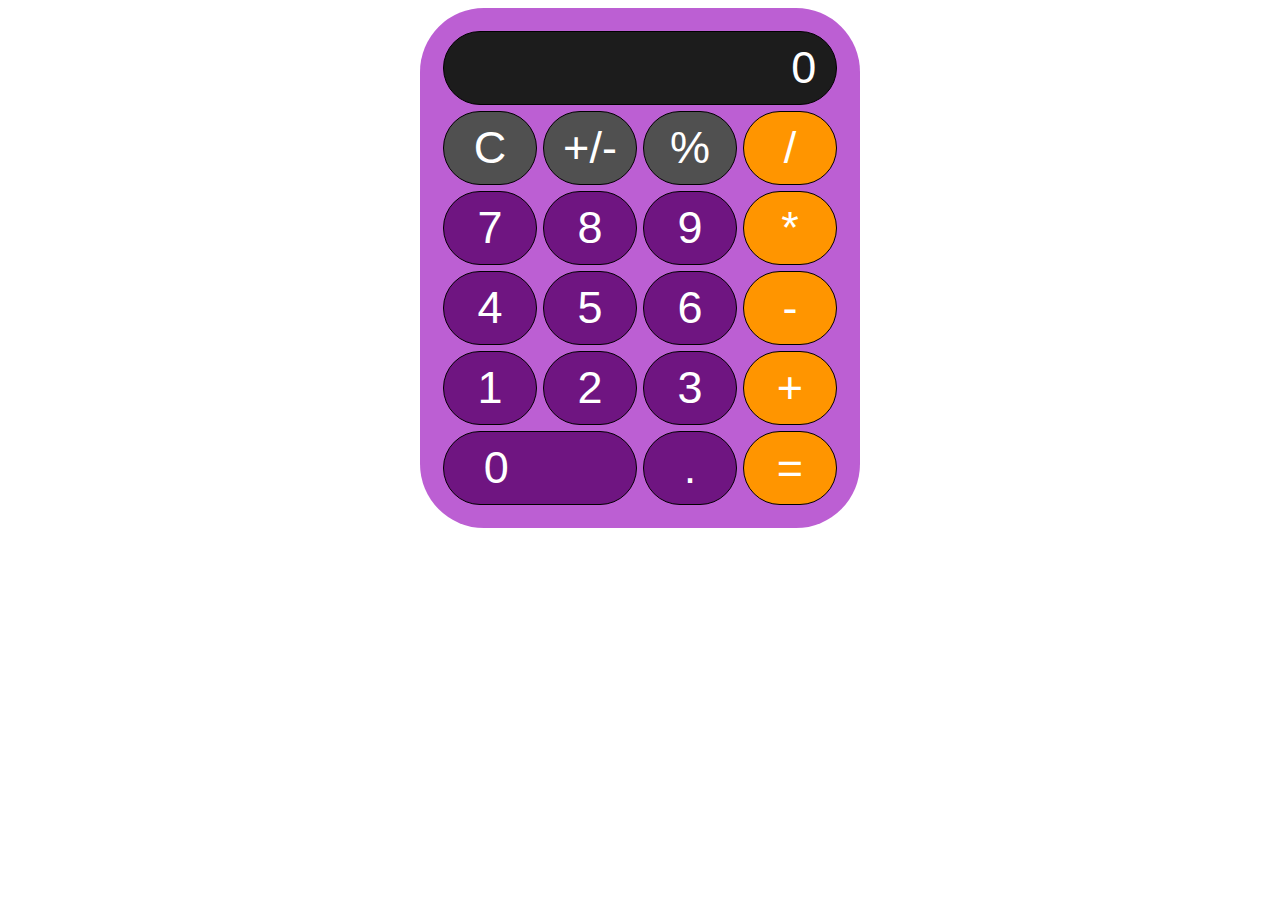
<file: CALCULATER/index.html>
<!DOCTYPE html>
<html>

<head>
  <meta charset="utf-8">
  <meta name="viewport" content="width=device-width">
  <title>CALCULATOR</title>
  <link href="style.css" rel="stylesheet" type="text/css" />
  <link href="utils.css" rel="stylesheet" type="text/css" />
</head>

<body>
  <div class="container flex flex-col items-center mx-auto m-w-20">
    <div class="parent">
      <div class="child output">0</div>
      <button class="child dark-gray">C</button>
      <button class="child dark-gray">+/-</button>
      <button class="child dark-gray">%</button>
      <button class="child orange">/</button>
      <button class="child">7</button>
      <button class="child">8</button>
      <button class="child">9</button>
      <button class="child orange">*</button>
      <button class="child">4</button>
      <button class="child">5</button>
      <button class="child">6</button>
      <button class="child orange">-</button>
      <button class="child">1</button>
      <button class="child">2</button>
      <button class="child">3</button>
      <button class="child orange">+</button>
      <button class="child zero">0</button>
      <button class="child">.</button>
      <button class="child orange">=</button>
  </div>
  <script src="script.js"></script>
</body>

</html>
</file>
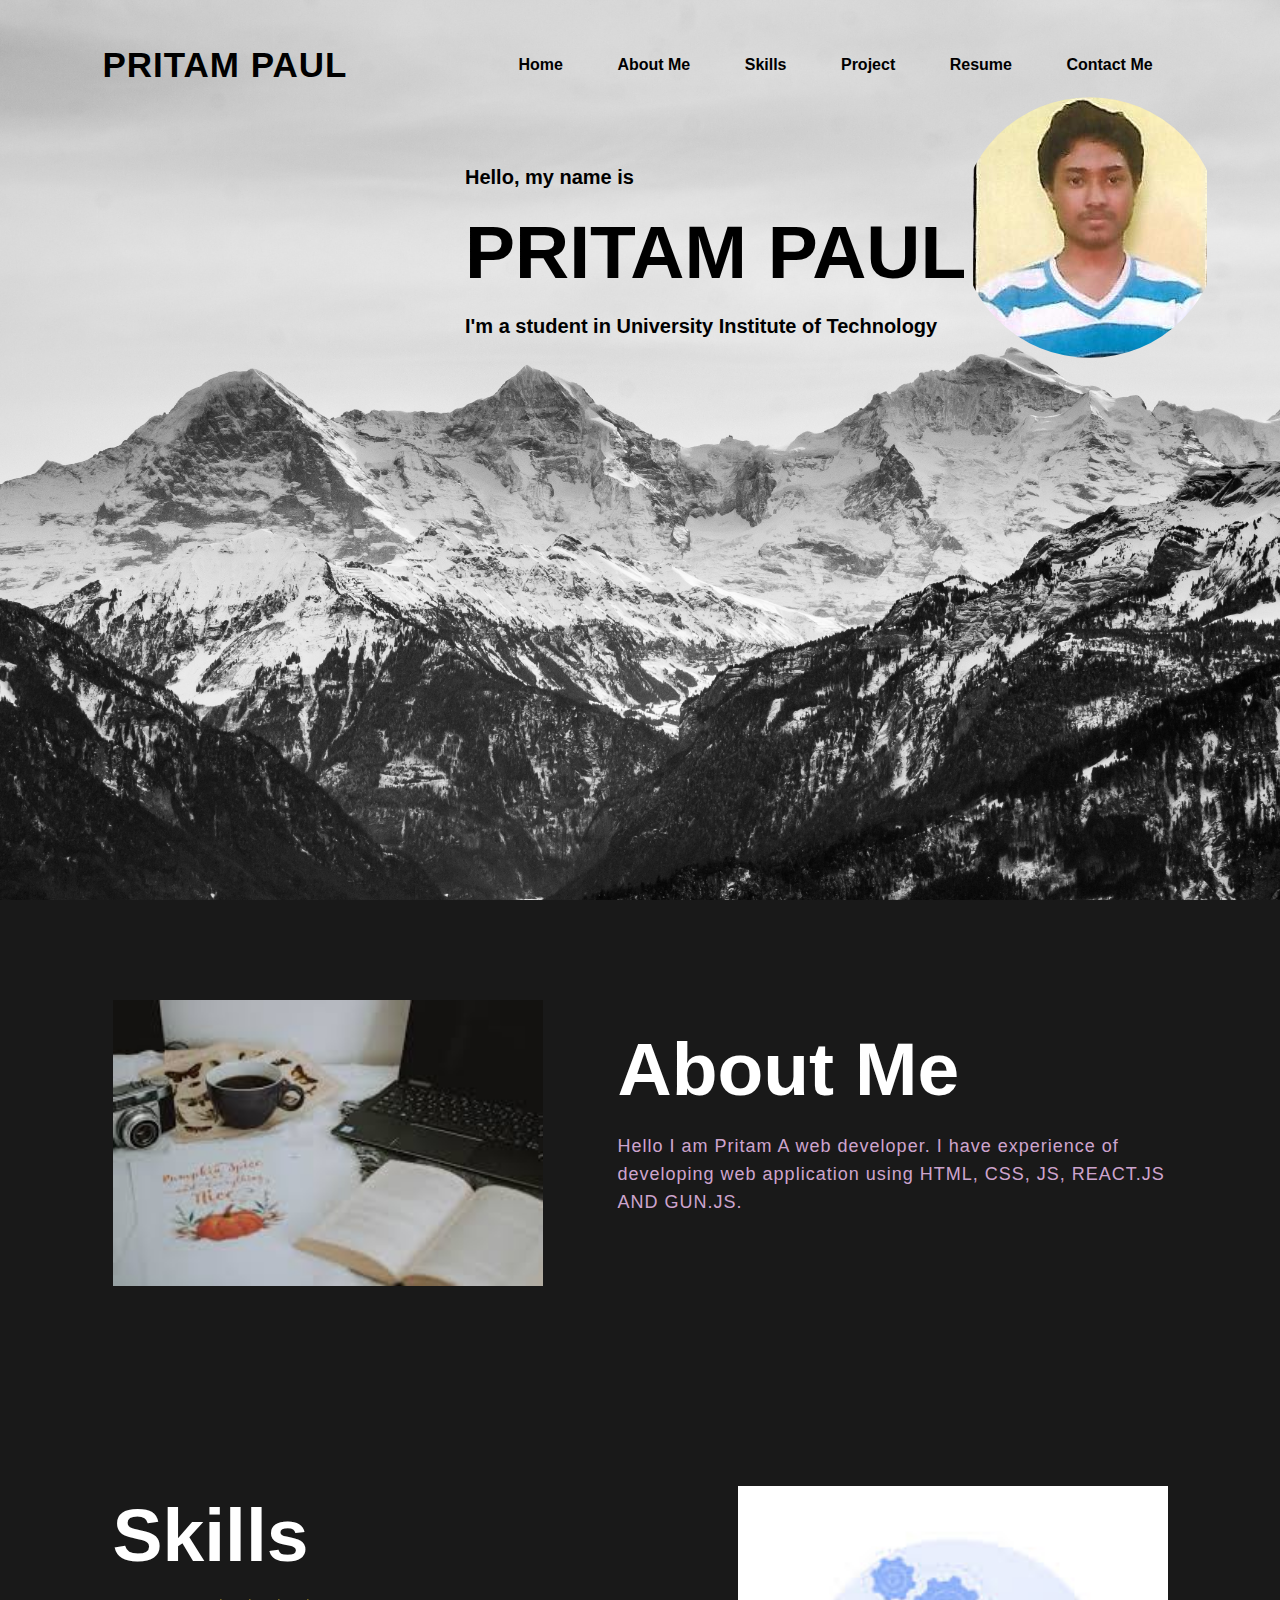
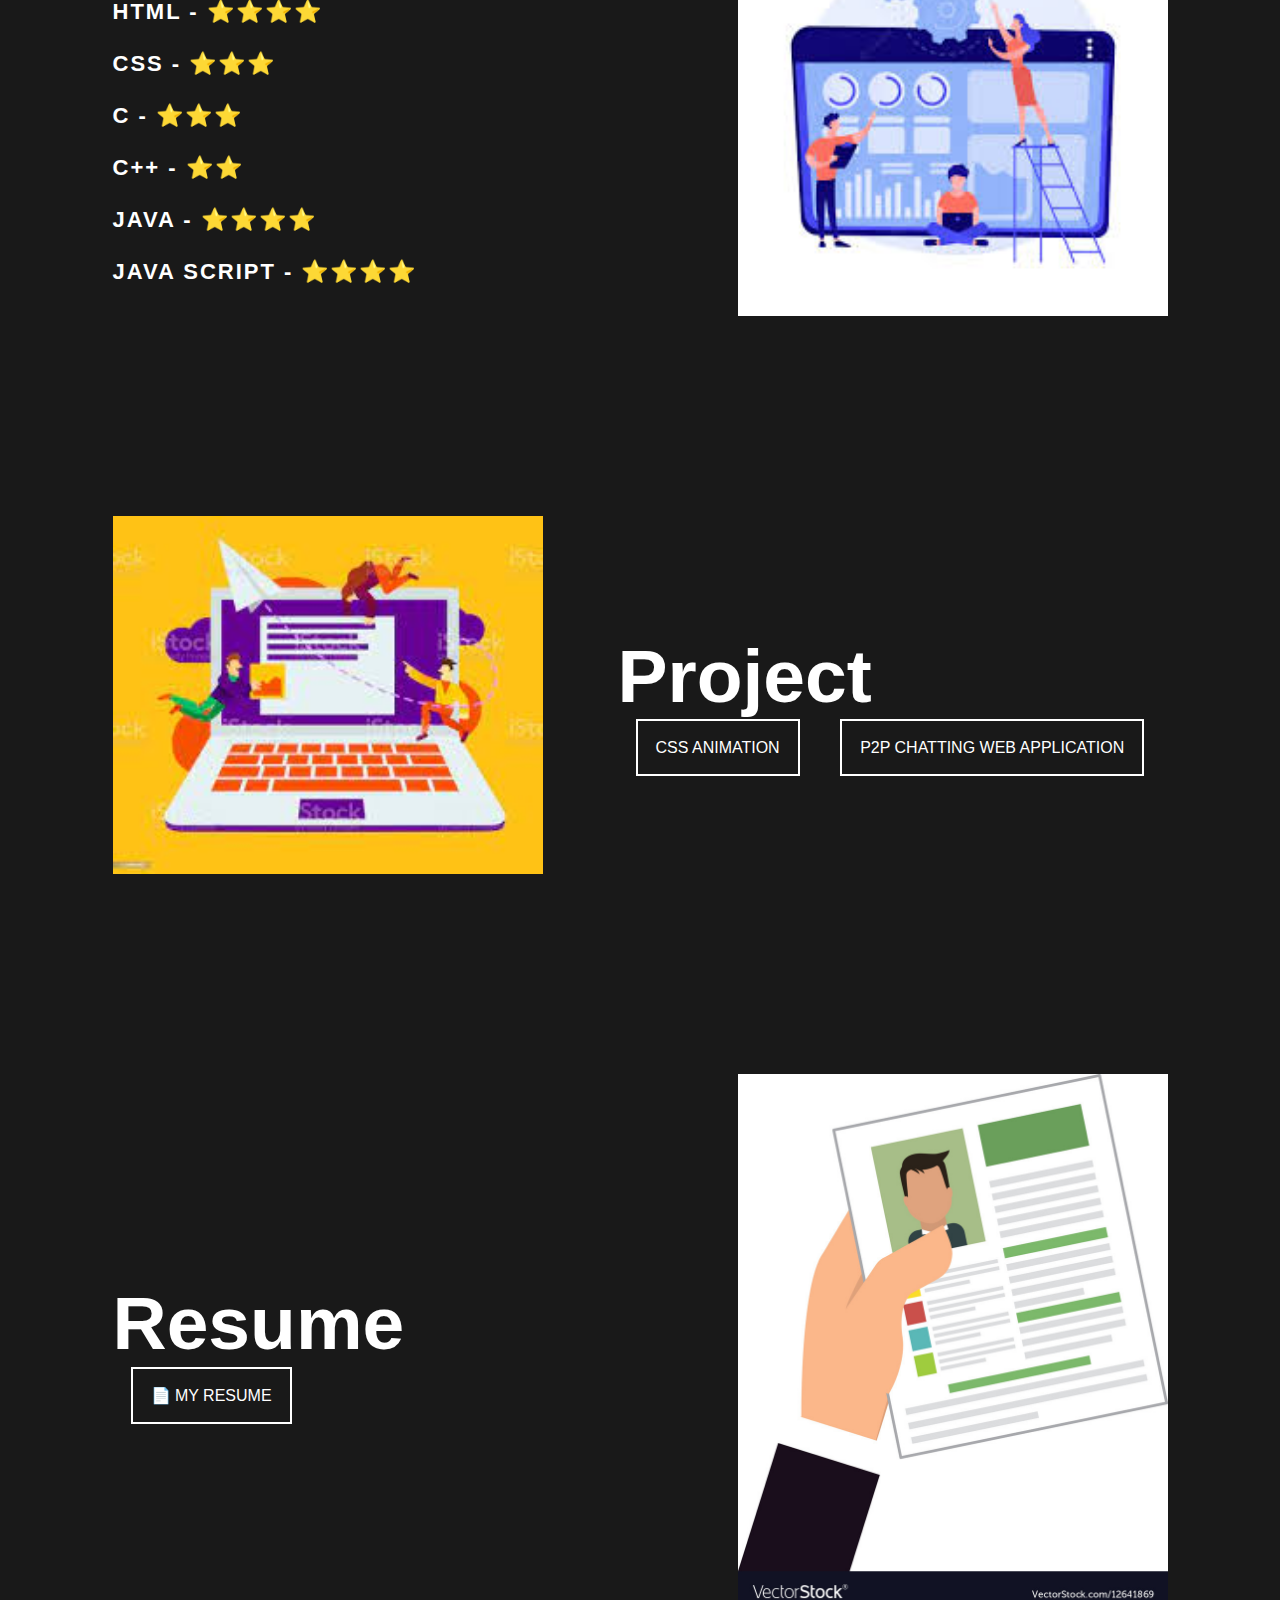
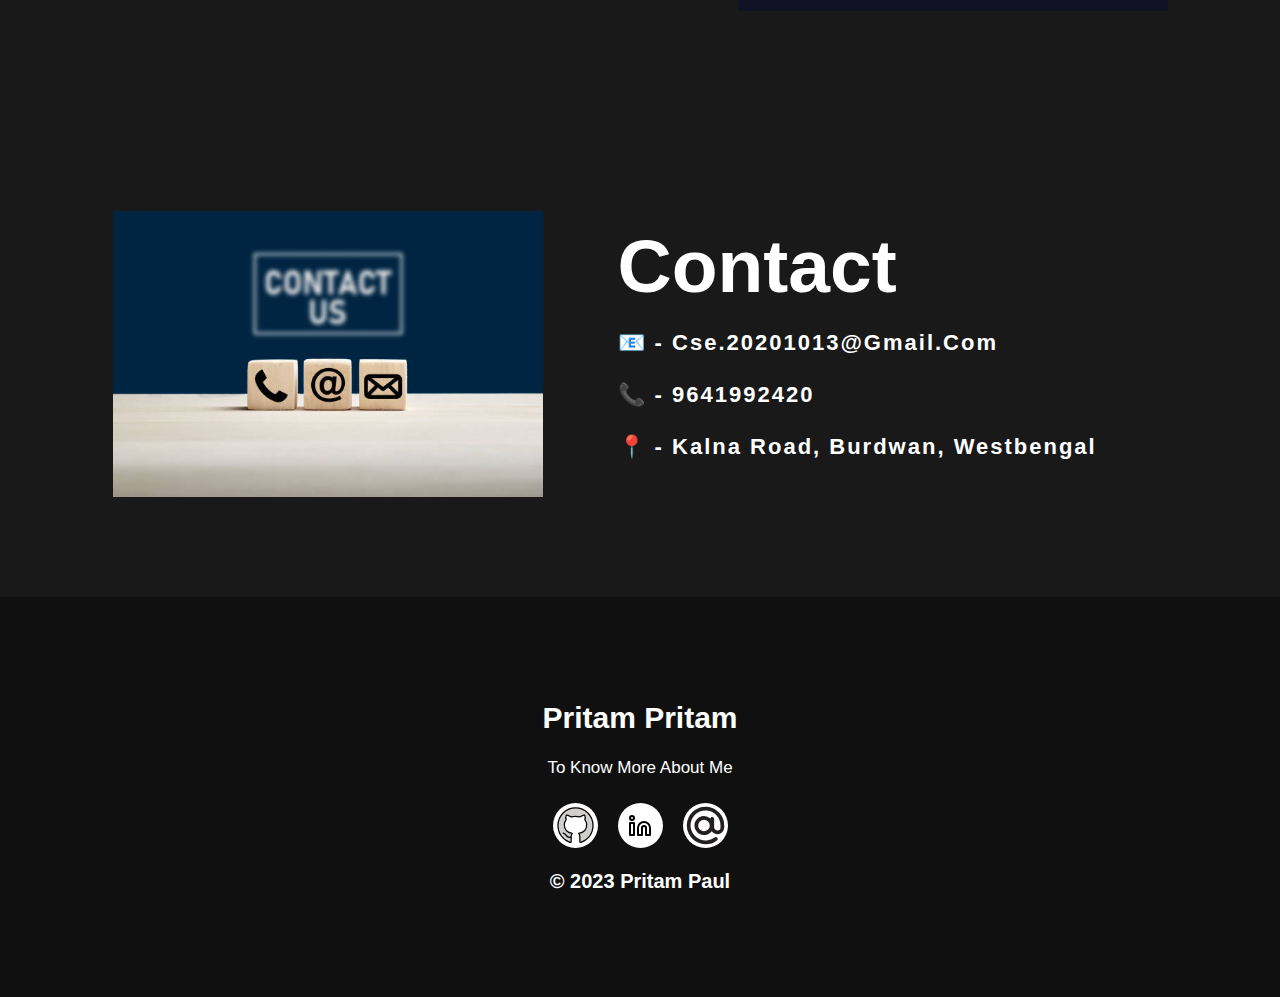
<file: PORTFOLIO/index.html>
<!DOCTYPE html>
<html lang="en">
<head>
    <meta charset="UTF-8">
    <meta http-equiv="X-UA-Compatible" content="IE=edge">
    <meta name="viewport" content="width=device-width, initial-scale=1.0">
    <title>My Portfolio</title>
    <link rel="stylesheet" href="style.css">
 <link rel="preconnect" href ="https://fonts.gstatic.com">

</head>
<body>
    <div class ="women" id="Home">
        <nav> 
            <h2 class = "logo">PRITAM PAUL</h2>
            <ul>
                <li><a href ="#Home">Home</a></li>
                <li><a href ="#AboutMe">About me </a></li>
                <li><a href ="#Skills">Skills</a></li>
                <li><a href ="#Project">Project</a></li>
                <li><a href ="#Resume">Resume</a></li>
                <li><a href ="#Contact">Contact me</a></li>
               
            </ul>
        </nav>
        <div class="con">
            <h2 class="navH">Hello, my name is</h2>
            <h1 class="navH">PRITAM PAUL</h1>
            <h3 class="navH">I'm a student in University Institute of Technology</h3>
            </div>
            <img src="img/Photo_Pritam.jpg" class="circle">

        </div>
    </div>
    <section class="about">
        <div class="main">
           
            <img src="img/images.jpeg">
             <div class="about-text" id="AboutMe">
                <h2>About Me </h2>
                <p> Hello I am Pritam 
                    A web developer. I have experience of developing web application using 
                    HTML, CSS, JS, REACT.JS AND GUN.JS.
                </p>
             </div>
        
        
        </div>
    </section>
    <section class="about">
        <div class="main">
           
            <div class="about-text" id="Skills">
                <h2>Skills </h2>
                <h5>HTML - ⭐⭐⭐⭐</h5>
                <h5>CSS  - ⭐⭐⭐</h5>
                <h5>C - ⭐⭐⭐</h5>
                <h5>C++ - ⭐⭐</h5>
                <h5>JAVA - ⭐⭐⭐⭐</h5>
                <h5>JAVA SCRIPT - ⭐⭐⭐⭐</h5>
                </div>
                <img src="img/skill.jpeg">
                
        
        </div>
    </section>
    <section class="about">
        <div class="main">
           
            <img src="img/project.jpeg">
            <div class="about-text" id="Project">
                <h2>Project </h2>
                <dev class="smallBox"><a href="https://github.com/Pritam-Paul-007/MyProject/tree/main/starter">CSS ANIMATION</a></dev>
                <dev class="smallBox"><a href="https://github.com/Pritam-Paul-007/MyProject/tree/main/My_Project">P2P CHATTING WEB APPLICATION</a></dev>
            </div>
            
            
        </div>
    </section>
    <section class="about">
        <div class="main">
           
            <div class="about-text" id="Resume">
                <h2>Resume</h2>
                    <dev class="smallBox"><a href="https://drive.google.com/file/d/1W67t95_b3ld4p33f83eG5WS6xcWTMdgO/view?usp=drive_link">📄 My Resume</a></dev>
                
                </div>
                <img src="img/cv.jpg">
        
        
        </div>
    </section>
    <section class="about">
        <div class="main">
           
            <img src="img/contact.jpg">
             <div class="about-text" id="Contact">
                <h2>Contact </h2>
                <h5>📧 - cse.20201013@gmail.com</h5>
                <h5>📞 - 9641992420</h5>
                <h5>📍 - Kalna Road, Burdwan, Westbengal</h5>
             </div>
        
        
        </div>
    </section>
     <footer>
        <p>Pritam Pritam </p>
        <p> To Know More About Me </p>
          <div class="social">
            <a href="https://github.com/Pritam-Paul-007"><img src="img/github.svg"></a>
            <a href="https://www.linkedin.com/in/pritam-paul-0a334a288/"><img src="img/linkedin.svg"></a>
            <a href="cse.20201013@gmail.com"><img src="img/at.svg"></a>
        </div>
        <h2>© 2023 Pritam Paul</h2>
     </footer>
</body>
</html>
</file>
<file: CALCULATER/style.css>
.parent {
    display: grid;
    grid-template-columns: repeat(4, 1fr);
    grid-auto-rows: 80px;
    width: 400px;
    background-color: #bc5fd3;
    padding: 20px;
    border-radius: 5vw;
  }
  
  .child {
    border: 1px solid #000;
    border-radius: 5vw;
    border-radius: 5vh;
    margin: .3vh;
    background-color: #6f1581;
  }

  .output {
    grid-column: 1/5;
    grid-column-start: 1;
    grid-column-end: 5;
  }
  
  .zero {
    grid-column: 1/3;
  }
  
  div, button {
    font-family: "HelveticaNeue-Light", "Helvetica Neue Light", "Helvetica Neue", 
    Helvetica, Arial, "Lucida Grande", sans-serif;
    font-size: 5vh;
    color: #fff;
  }
  
  .orange {
    background-color: #FF9500;
  }
  
  .dark-gray {
    background-color: #505050;
  }
  
  .output {
    background-color: #1C1C1C;
    display: grid;
    align-items: center;
    justify-content: end;
    padding-right: 20px;
  }
  
  .zero {
    display: grid;
    align-items: center;
    justify-content: start;
    padding-left: 40px;
  }
</file>
<file: CALCULATER/utils.css>
.text-center{
    text-align: center;
  }
  
  .bg-red{
    background: red;
  }
  
  .mx-auto{
    margin: auto;
  }
  
  .flex{
    display:flex;
  } 
  .flex-col{
    flex-direction: column;
  }
  
  .items-center{
    align-items: center;
  }
</file>
<file: PORTFOLIO/style.css>
*{
    padding: 0;
    margin: 0;
    font-family:'Gill Sans', 'Gill Sans MT', Calibri, 'Trebuchet MS', sans-serif;
    box-sizing: border-box;

}
.women{
    height: 100vh;
    width: 100%;
    background-image: url(img/pexels-pixabay-355747.jpg);
    background-size: cover;
    background-position: center;
 }
 nav{
    display: flex;
    align-items: center;
    justify-content: space-between;
    padding-top: 45px;
    padding-left: 8%;
    padding-right: 8%;
 }

 .circle{
   clip-path: circle(50% at 50% 50%);
   position: absolute;
   left: 76%;
 }

 .logo{
    color: black;
    font-size: 35px;
    letter-spacing: 1px;
    cursor: pointer;

 }
 span{
    color:white;

 }
 nav ul li {
       list-style-type: none;
       display: inline-block;
       padding: 10px 25px;

 }
 nav ul li a{
    color: rgb(0, 0, 0);
    text-decoration: none;
    font-weight: bold;
    text-transform: capitalize;
 }
 nav ul li a:hover{
       color: white;
       transition: .4s;

 }

 a {
   color: rgb(255, 255, 255);
   text-decoration: none;
   text-transform: uppercase;
 }

 .btn{
    background-color: white;
    color: wheat;
    text-decoration: none;
    border: 2px solid transparent;
    font-weight: bold;
    padding: 10px;
    border-radius: 30px;
    transition: transform .4s;


 }
 .btn:hover{
    transform: scale(1.2);
 }
 .content{
    position: absolute;
    top:  50%;
    left: 8%;
    transform: translateY(50%);

 }

 .con{
   position: absolute;
   left:30% ;
   right: 30px;
   margin: 9vh;
 }

 .navH{
   color: #000;
   
 }
 h1{
    color: white;
    margin: 20px 0px 20px ;
    font-size: 75px;
 }
 h3{
   color: white;
   font-size: 25px;
   font-size: 20px;

 }
 h2{
   color: white;
   font-size: 25px;
   font-size: 20px;

 }

.smallBox{
   border: 2px solid white;
   padding: 2vh;
   margin: 2vh;
}
.about{
   width: 100%;
   padding: 100px 0px;
   background-color: #191919;
}
.about img{
   height: auto;
   width: 430px;
}
.about-text{
   width: 550px;

}
.main{
   width: 1130px;
   max-width: 95%;
   margin: 0 auto;
   display: flex;
   align-items: center;
   justify-content: space-around;
}
.about-text h2{
   color: white;
   font-size: 75px;
   text-transform: capitalize;
   margin-bottom: 20px;
 
   
}
.about-text h5{
   color: white;
   letter-spacing: 2px;
   font-size: 22px;
   margin-bottom: 25px;
   text-transform: capitalize;
}
.about-text p{
   color: #fcfc;
   letter-spacing: 1px;
   line-height: 28px;
   font-size: 18px;
    margin-bottom:45px;

}
buttons{
   background-color: white;
   color: white;
   text-decoration: none;
   border: 2px solid transparent;
   font-weight: bold;
   padding: 13px 30px;
   border-radius: 30px;
   transition :.4s;

}
buttons:hover{
   background-color: transparent;
   border: 2px solid white;
   cursor: pointer;
}
.title h2{
   color: white;
   font-size: 75px;
   width: 11300px;
   margin: 30px auto;
   text-align: center;
}
.box{
   display: flex;
   justify-content: center;
   align-items: center;
   min-width: 400px;
}

   h5{
      color: white;
      font-size: 16px;
      line-height: 27px;
      margin-bottom: 15px;
   }
 
   .contact-me{
      width: 100%;
      height: 290px;
      background: #191919;
      display: flex;
      align-items: center;
      flex-direction: column;
      justify-content:center ;

   }
 .contact-me p{
   color: white;
   font-size: 30px;
   font-weight: bold;
   margin-bottom: 25px;
 }
 .contact-me .button-two{
   background-color: white;
   color: white;
   text-decoration: none;
   border: 2px solid transparent;
   font-weight: bold;
   padding: 13px 30px;
   border-radius: 30px;
   transition :.4s;

 }
 .contact-me .button-two{
   background-color: transparent;
   border: 2px solid white;
   cursor: pointer;
 }
 footer{
   position: relative;
   width: 100%;
   height: 400px;
   background: #101010;
   display: flex;
   flex-direction: column;
   align-items: center;
   justify-content: center;
 }
 footer p:nth-child(1){
   font-size: 30px;
   color: white;
   margin-bottom: 20px;
   font-weight: bold;
 }
 footer p:nth-child(2){
           color: white;
           font-size: 17px;
           width: 500px;
           text-align: center;
           line-height: 26px; 

}
.social{
   display: flex;
}
.social a{
   width: 45px;
   height: 45px;
   display: flex;
   align-items: center;
   justify-content: center;
   background: white ;
   border-radius: 50%;
   margin: 22px 10px;
   color: white;
   text-decoration: none;
   font-size: 20px;

}
.social a:hover{
   transform: scale(1.3);
   transition: .3s;
}
</file>
